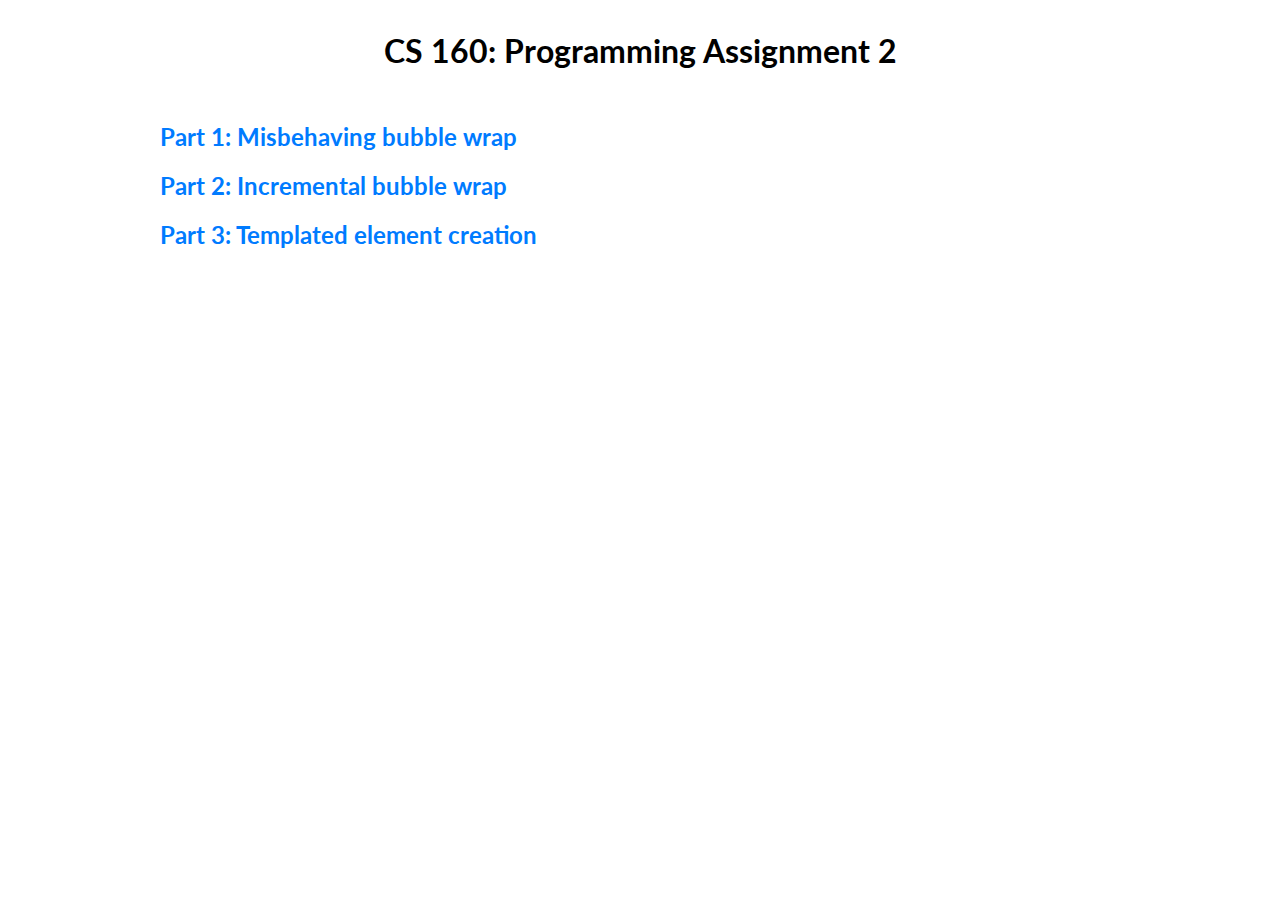
<file: index.html>
<!DOCTYPE html>

<html>
  <head>
    <title></title>

    <link rel="preconnect" href="https://fonts.googleapis.com" />
    <link rel="preconnect" href="https://fonts.gstatic.com" crossorigin />
    <link
      href="https://fonts.googleapis.com/css2?family=Lato:ital,wght@0,100;0,300;0,400;0,700;0,900;1,100;1,300;1,400;1,700;1,900&display=swap"
      rel="stylesheet"
    />

    <meta name="viewport" content="width=device-width, initial-scale=1" />

    <style>
      body {
        font-family: "Lato", sans-serif;
        margin: 0;
        padding: 0;
      }

      header {
        padding: 10px;
        text-align: center;
      }

      main {
        width: 960px;
        margin: 0 auto;
      }

      a:link {
        color: #007bff;
        text-decoration: none;
      }

      a:visited {
        color: #007bff;
      }

      a:hover {
        text-decoration: underline;
      }

      li {
        font-size: 1.2em;
        list-style-type: none;
      }
    </style>
  </head>
  <body>
    <header>
      <h1>CS 160: Programming Assignment 2</h1>
    </header>
    <main>
      <h2><a href="part1/index.html">Part 1: Misbehaving bubble wrap</a></h2>
      <h2><a href="part2/index.html">Part 2: Incremental bubble wrap</a></h2>
      <h2><a href="part3/index.html">Part 3: Templated element creation</a></h2>
    </main>
  </body>
</html>
</file>
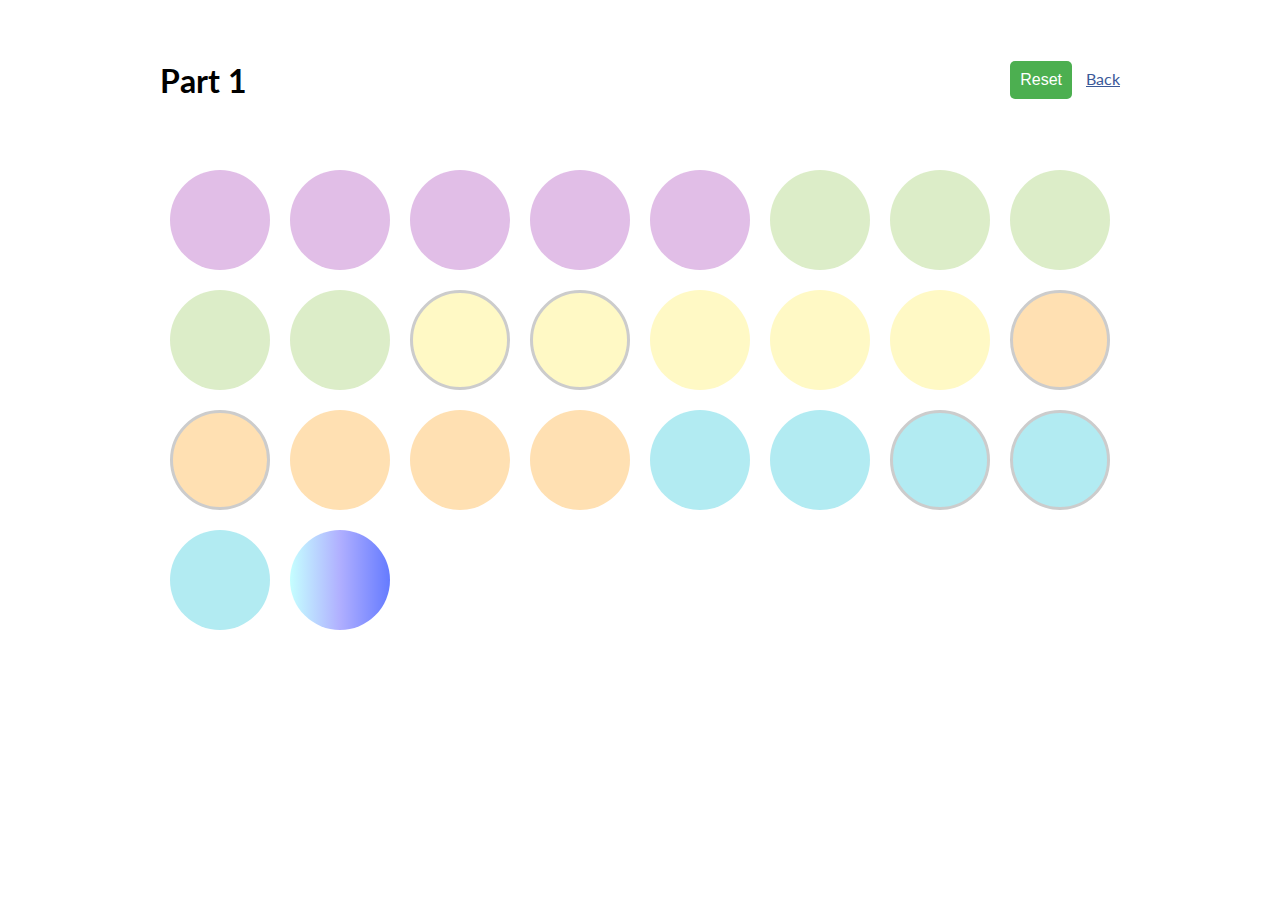
<file: part1/index.html>
<!DOCTYPE html>
<html>
  <head>
    <title>Part 1</title>

    <link rel="preconnect" href="https://fonts.googleapis.com" />
    <link rel="preconnect" href="https://fonts.gstatic.com" crossorigin />
    <link
      href="https://fonts.googleapis.com/css2?family=Lato:ital,wght@0,100;0,300;0,400;0,700;0,900;1,100;1,300;1,400;1,700;1,900&display=swap"
      rel="stylesheet"
    />
    <link rel="stylesheet" type="text/css" href="main.css" />

    <meta name="viewport" content="width=device-width, initial-scale=1" />
  </head>

  <body>
    <main>
      <header>
        <div>
          <h1>Part 1</h1>
        </div>
        <div>
          <button class="btn btn-light" id="reset-button">Reset</button>
          <a href="../index.html" class="btn btn-light">Back</a>
        </div>
      </header>
      <div class="shape-container">
        <div class="circle purple"></div>
        <div class="circle purple"></div>
        <div class="circle purple"></div>
        <div class="circle purple"></div>
        <div class="circle purple"></div>
        <div class="circle green"></div>
        <div class="circle green"></div>
        <div class="circle green"></div>
        <div class="circle green"></div>
        <div class="circle green"></div>
        <div class="circle yellow border"></div>
        <div class="circle yellow border"></div>
        <div class="circle yellow"></div>
        <div class="circle yellow"></div>
        <div class="circle yellow"></div>
        <div class="circle orange border"></div>
        <div class="circle orange border"></div>
        <div class="circle orange"></div>
        <div class="circle orange"></div>
        <div class="circle orange"></div>
        <div class="circle blue"></div>
        <div class="circle blue"></div>
        <div class="circle blue border"></div>
        <div class="circle blue border"></div>
        <div class="circle blue"></div>
        <div class="circle" id="gradient-circle"></div>
      </div>
    </main>

    <script>
      // This is the implementation for the "Reset" button:

      function resetBubble(b) {
        b.style.display = "block";
      }

      function resetAllBubbles() {
        const allBubbles = document.querySelectorAll(".circle");
        for (const bubble of allBubbles) {
          resetBubble(bubble);
        }
      }

      const resetButton = document.getElementById("reset-button");
      resetButton.addEventListener("click", resetAllBubbles);

      // Your solution here:
    </script>
  </body>
</html>
</file>
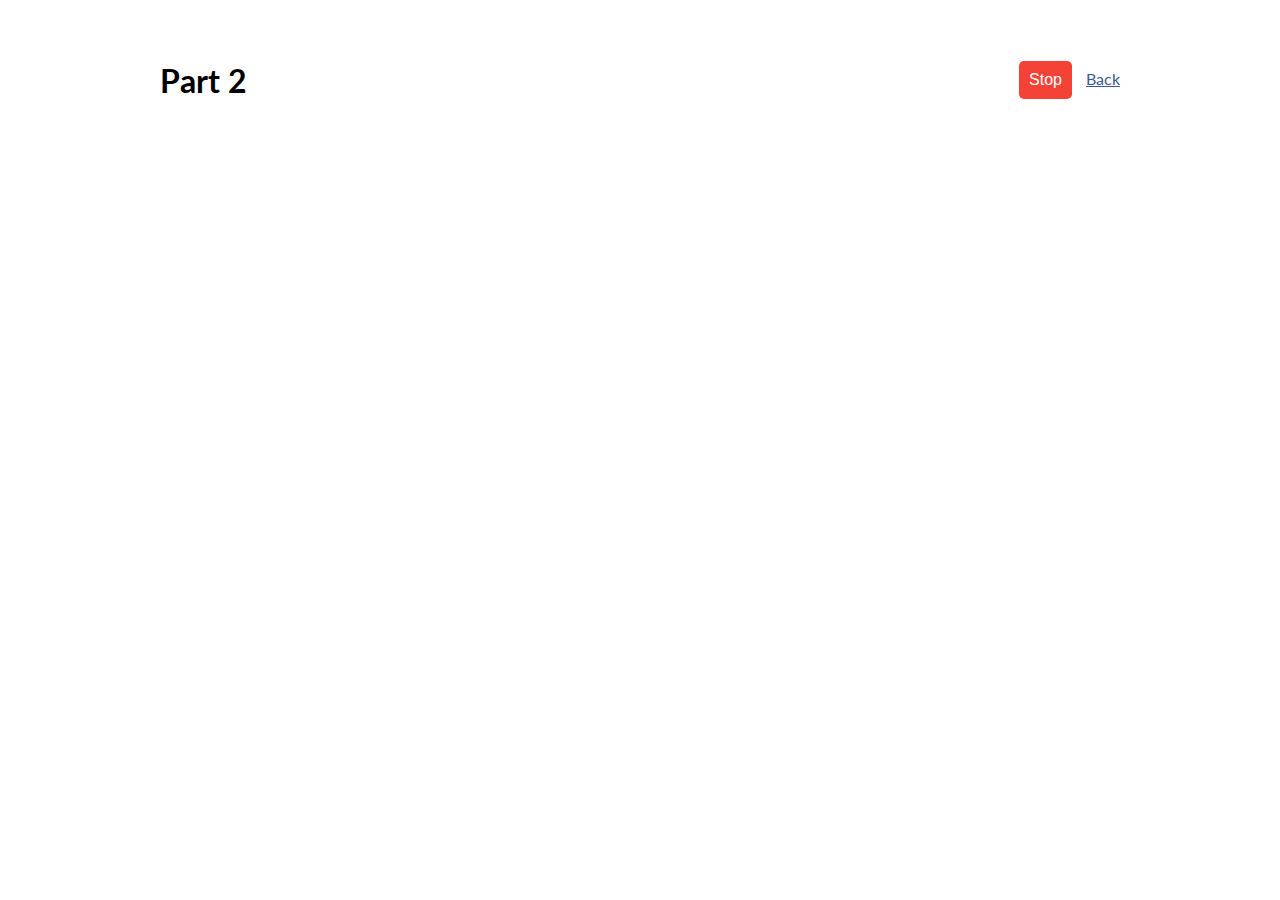
<file: part2/index.html>
<!DOCTYPE html>
<html>
  <head>
    <title>Part 2</title>

    <link rel="preconnect" href="https://fonts.googleapis.com" />
    <link rel="preconnect" href="https://fonts.gstatic.com" crossorigin />
    <link
      href="https://fonts.googleapis.com/css2?family=Lato:ital,wght@0,100;0,300;0,400;0,700;0,900;1,100;1,300;1,400;1,700;1,900&display=swap"
      rel="stylesheet"
    />
    <link rel="stylesheet" type="text/css" href="main.css" />

    <meta name="viewport" content="width=device-width, initial-scale=1" />
  </head>

  <body>
    <header>
      <div>
        <h1>Part 2</h1>
      </div>
      <div>
        <button id="stop-button">Stop</button>
        <a href="../index.html">Back</a>
      </div>
    </header>
    <main>
      <div class="shape-container">
        <!-- Have your shapes appear here! -->
        <!-- Example circle: <div class="circle purple"></div> -->
      </div>
    </main>

    <script>
      // Your solution here:
    </script>
  </body>
</html>
</file>
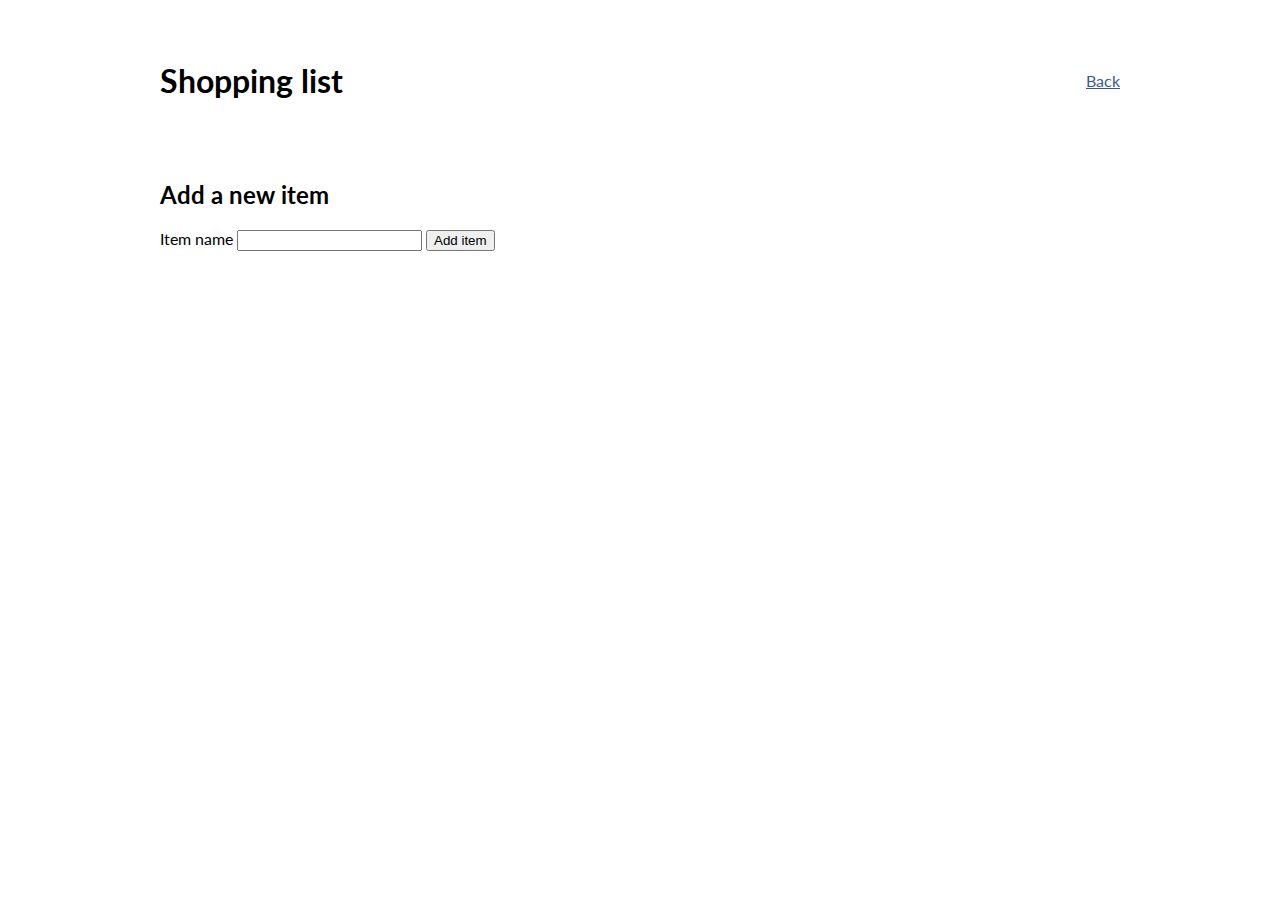
<file: part3/index.html>
<!DOCTYPE html>
<html>
  <head>
    <title>Part 3</title>

    <link rel="preconnect" href="https://fonts.googleapis.com" />
    <link rel="preconnect" href="https://fonts.gstatic.com" crossorigin />
    <link
      href="https://fonts.googleapis.com/css2?family=Lato:ital,wght@0,100;0,300;0,400;0,700;0,900;1,100;1,300;1,400;1,700;1,900&display=swap"
      rel="stylesheet"
    />
    <link rel="stylesheet" type="text/css" href="main.css" />

    <meta name="viewport" content="width=device-width, initial-scale=1" />

    <!-- Load Handlebars! -->
    <script src="handlebars.js"></script>
  </head>

  <body>
    <header>
      <div>
        <h1>Shopping list</h1>
      </div>
      <div>
        <a href="../index.html">Back</a>
      </div>
    </header>
    <main>
      <div id="items" class="mb-3"></div>

      <h2>Add a new item</h2>

      <div id="new-item-section">
        <label>
          Item name
          <input type="text" id="item-name-input" />
        </label>
        <button type="submit" id="add-item">Add item</button>
      </div>

      <div id="items"></div>
    </main>

    <!-- The browser won't show text in a script tag, and since we set -->
    <!-- its `type` to something other than `text/javascript`, it also won't -->
    <!-- try to execute this code as JavaScript. We can stash our template here -->
    <!-- and grab the full template string inside our JavaScript code -->
    <!-- using templateTextElement.innerHTML. -->

    <!-- Feel free to make more templates if you want! -->
    <script id="template1" type="text/x-handlebars-template">
      <div class="shopping-list-item"></div>
    </script>

    <script>
      // You can write JavaScript here.

      const templateTextElement = document.getElementById("template1");
      // const template = ...;
    </script>
  </body>
</html>
</file>
<file: part1/main.css>
.shape-container {
  display: flex;
  align-items: center;
  flex-wrap: wrap;
}

.circle {
  margin: 10px;
  width: 100px;
  height: 100px;
  border-radius: 50px;
  box-sizing: border-box;
}

.circle:hover {
  opacity: 0.8;
}

.border {
  border: 3px solid #ccc;
}

.blue {
  background-color: #b2ebf2;
}

.yellow {
  background-color: #fff9c5;
}

.green {
  background-color: #dcedc8;
}

.red {
  background-color: #ffcdd2;
}

.purple {
  background-color: #e1bee7;
}

.orange {
  background-color: #ffe0b2;
}

#gradient-circle {
  background: linear-gradient(to right, #c5ffff, #b0afff, #657bff);
}

body {
  font-family: "Lato", sans-serif;
  margin: 0;
  padding: 0;
}

header {
  width: 960px;
  margin: 0 auto;

  display: flex;
  justify-content: space-between;
  align-items: center;
  height: 160px;

  & button {
    margin: 10px;
    padding: 10px;
    border: none;
    border-radius: 5px;
    background-color: #4caf50;
    color: #fff;
    font-size: 16px;
    cursor: pointer;
  }

  & a {
    color: #3b5998;
  }
}

main {
  width: 960px;
  margin: 0 auto;
}
</file>
<file: part2/main.css>
.shape-container {
  display: flex;
  align-items: center;
  flex-wrap: wrap;
}

.circle {
  margin: 10px;
  width: 100px;
  height: 100px;
  border-radius: 50px;
  box-sizing: border-box;
}

.circle:hover {
  opacity: 0.8;
}

.blue {
  background-color: #b2ebf2;
}

.yellow {
  background-color: #fff9c5;
}

.green {
  background-color: #dcedc8;
}

.red {
  background-color: #ffcdd2;
}

.purple {
  background-color: #e1bee7;
}

.orange {
  background-color: #ffe0b2;
}

body {
  font-family: "Lato", sans-serif;
  margin: 0;
  padding: 0;
}

header {
  width: 960px;
  margin: 0 auto;

  display: flex;
  justify-content: space-between;
  align-items: center;
  height: 160px;

  & button {
    margin: 10px;
    padding: 10px;
    border: none;
    border-radius: 5px;
    background-color: #f44336;
    color: #fff;
    font-size: 16px;
    cursor: pointer;
  }

  & a {
    color: #3b5998;
  }
}

main {
  width: 960px;
  margin: 0 auto;
}
</file>
<file: part3/main.css>
body {
  font-family: "Lato", sans-serif;
  margin: 0;
  padding: 0;
}

header {
  width: 960px;
  margin: 0 auto;

  display: flex;
  justify-content: space-between;
  align-items: center;
  height: 160px;

  & button {
    margin: 10px;
    padding: 10px;
    border: none;
    border-radius: 5px;
    background-color: #f44336;
    color: #fff;
    font-size: 16px;
    cursor: pointer;
  }

  & a {
    color: #3b5998;
  }
}

main {
  width: 960px;
  margin: 0 auto;
}
</file>
